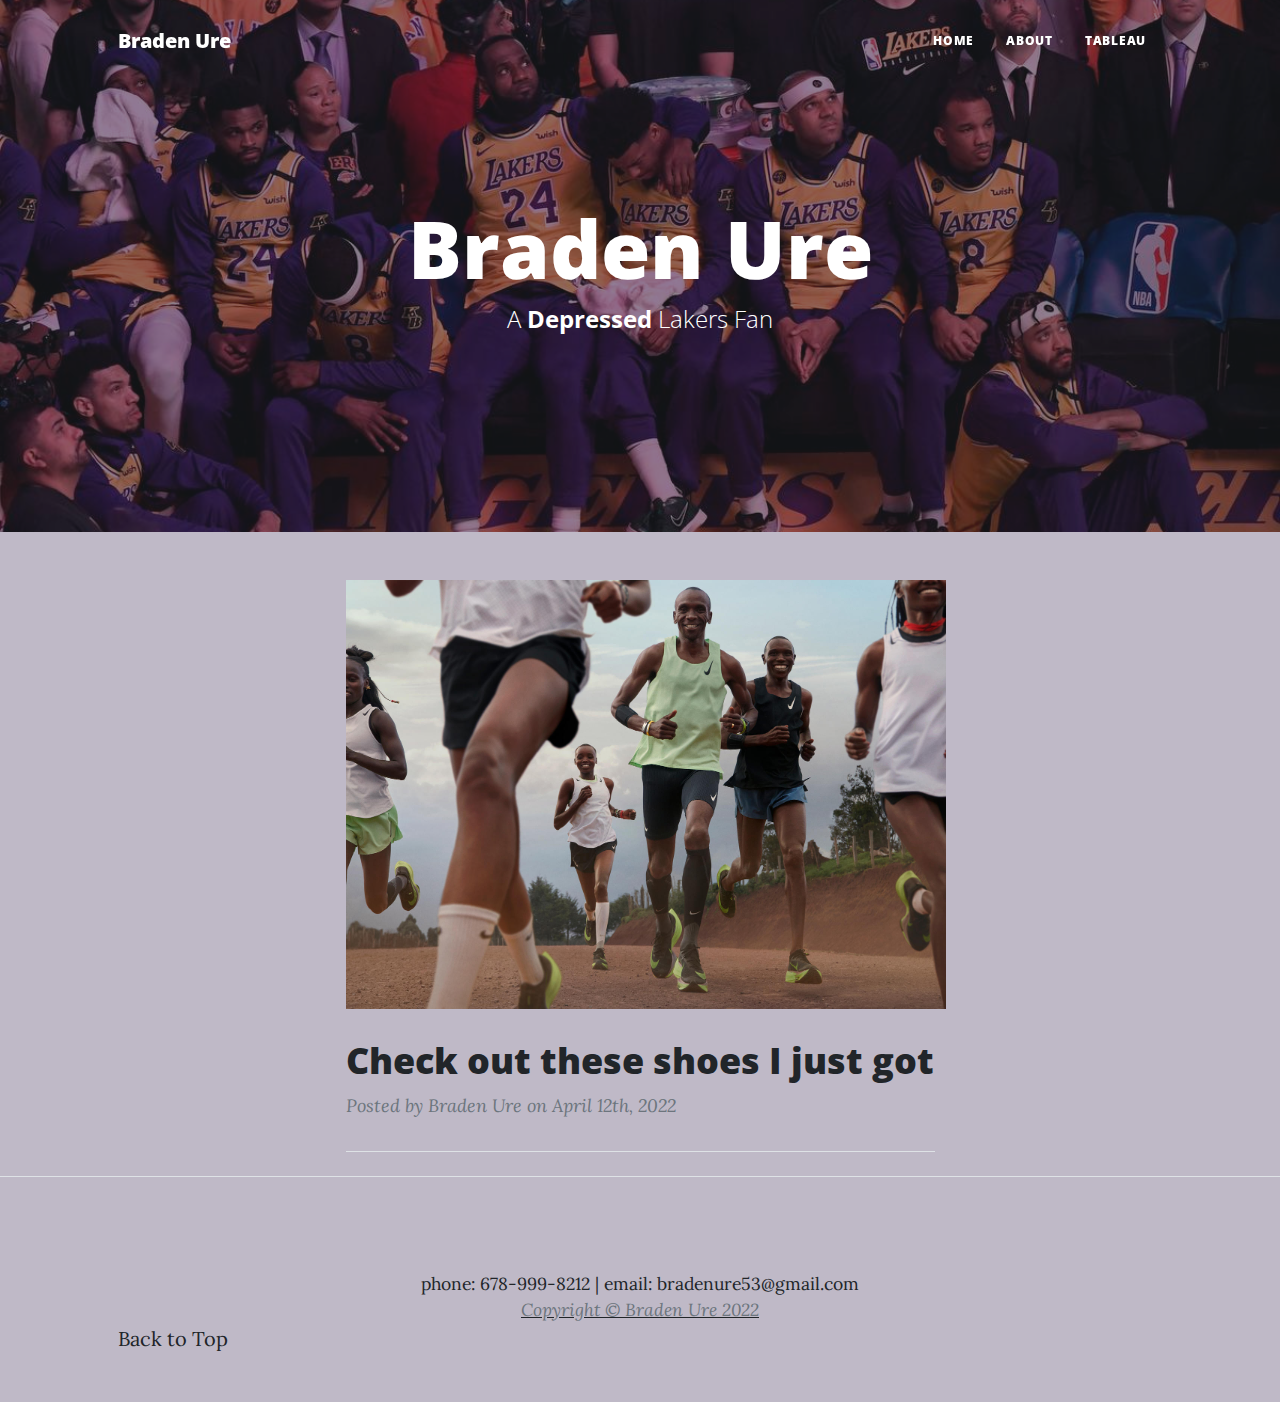
<file: index.html>
<!---Braden Ure 4/12/2022-->
<!DOCTYPE html>
<html lang="en">
    <head>
        <meta charset="utf-8" />
        <meta name="viewport" content="width=device-width, initial-scale=1, shrink-to-fit=no" />
        <meta name="description" content="" />
        <meta name="author" content="" />
        <title>Braden Ure - Home Page</title>
        <link rel="icon" type="image/x-icon" href="assets/favicon.ico" />
        <!-- Font Awesome icons (free version)-->
        <script src="https://use.fo
        ntawesome.com/releases/v6.1.0/js/all.js" crossorigin="anonymous"></script>
        <!-- Google fonts-->
        <link href="https://fonts.googleapis.com/css?family=Lora:400,700,400italic,700italic" rel="stylesheet" type="text/css" />
        <link href="https://fonts.googleapis.com/css?family=Open+Sans:300italic,400italic,600italic,700italic,800italic,400,300,600,700,800" rel="stylesheet" type="text/css" />
        <!-- Core theme CSS (includes Bootstrap)-->
        <link href="styles/styles.css" rel="stylesheet" />
        <link href="styles/mystyles.css" rel="stylesheet" />
    </head>
    <body>
        <!-- Navigation-->
        <nav class="navbar navbar-expand-lg navbar-light" id="mainNav">
            <div class="container px-4 px-lg-5">
                <a class="navbar-brand" href="index.html">Braden Ure</a>
                <button class="navbar-toggler" type="button" data-bs-toggle="collapse" data-bs-target="#navbarResponsive" aria-controls="navbarResponsive" aria-expanded="false" aria-label="Toggle navigation">
                    Menu
                    <i class="fas fa-bars"></i>
                </button>
                <div class="collapse navbar-collapse" id="navbarResponsive">
                    <ul class="navbar-nav ms-auto py-4 py-lg-0">
                        <li class="nav-item"><a class="nav-link px-lg-3 py-3 py-lg-4" href="index.html">Home</a></li>
                        <li class="nav-item"><a class="nav-link px-lg-3 py-3 py-lg-4" href="html/about.html">About</a></li>
                        <li class="nav-item"><a class="nav-link px-lg-3 py-3 py-lg-4" href="html/tableau.html">Tableau</a></li>
                    </ul>
                </div>
            </div>
        </nav>
        <!-- Page Header-->
        <header class="masthead" style="background-image: url('images/lakers_kobe_tribute.jpeg')">
            <div class="container position-relative px-4 px-lg-5">
                <div class="row gx-4 gx-lg-5 justify-content-center">
                    <div class="col-md-10 col-lg-8 col-xl-7">
                        <div class="site-heading">
                            <h1>Braden Ure</h1>
                            <span class="subheading">A <span class="bold">Depressed</span> Lakers Fan
                        </div>
                    </div>
                </div>
            </div>
        </header>
        <!-- Main Content-->
        <div class="container px-4 px-lg-5">
            <div class="row gx-4 gx-lg-5 justify-content-center">
                <div class="col-md-10 col-lg-8 col-xl-7">
                    <!-- Post preview-->
                    <div class="post-preview">
                    <div><img width = 600 src="images/Nike_Alphafly_Next_Athlete_rectangle_1600.jpeg" alt = "Men running in nike shoes" ></div>
                        <a href="https://www.nike.com/t/air-zoom-alphafly-next-flyknit-ekiden-road-racing-shoes-fNntgL/DJ5455-100">
                            <h2 class="post-title">Check out these shoes I just got</h2>
                        </a>
                        <p class="post-meta">
                            Posted by Braden Ure on April 12th, 2022
                        </p>
                    </div>
                    <!-- Divider-->
                    <hr class="my-4" />
                    <!-- Pager-->
                </div>
            </div>
        </div>
        <!-- Footer-->
        <footer class="border-top">
            <div class="container px-4 px-lg-5">
                <div class="row gx-4 gx-lg-5 justify-content-center">
                    <div class="col-md-10 col-lg-8 col-xl-7">
                        <ul class="list-inline text-center">
                            <li class="list-inline-item">
                                <a href="#!">
                                    <span class="fa-stack fa-lg">
                                        <i class="fas fa-circle fa-stack-2x"></i>
                                        <i class="fab fa-twitter fa-stack-1x fa-inverse"></i>
                                    </span>
                                </a>
                            </li>
                            <li class="list-inline-item">
                                <a href="#!">
                                    <span class="fa-stack fa-lg">
                                        <i class="fas fa-circle fa-stack-2x"></i>
                                        <i class="fab fa-facebook-f fa-stack-1x fa-inverse"></i>
                                    </span>
                                </a>
                            </li>
                            <li class="list-inline-item">
                                <a href="#!">
                                    <span class="fa-stack fa-lg">
                                        <i class="fas fa-circle fa-stack-2x"></i>
                                        <i class="fab fa-github fa-stack-1x fa-inverse"></i>
                                    </span>
                                </a>
                            </li>
                        </ul>
                        <div class="small text-center">phone: 678-999-8212 | email: bradenure53@gmail.com</div>
                        <span class="underline"><div class="small text-center text-muted fst-italic">Copyright &copy; Braden Ure 2022</div></span>
                    </div>
                </div>
                <a href="#top">Back to Top</a>
            </div>
        </footer>
        <!-- Bootstrap core JS-->
        <script src="https://cdn.jsdelivr.net/npm/bootstrap@5.1.3/dist/js/bootstrap.bundle.min.js"></script>
        <!-- Core theme JS-->
        <script src="js/scripts.js"></script>
    </body>
</html>
</file>
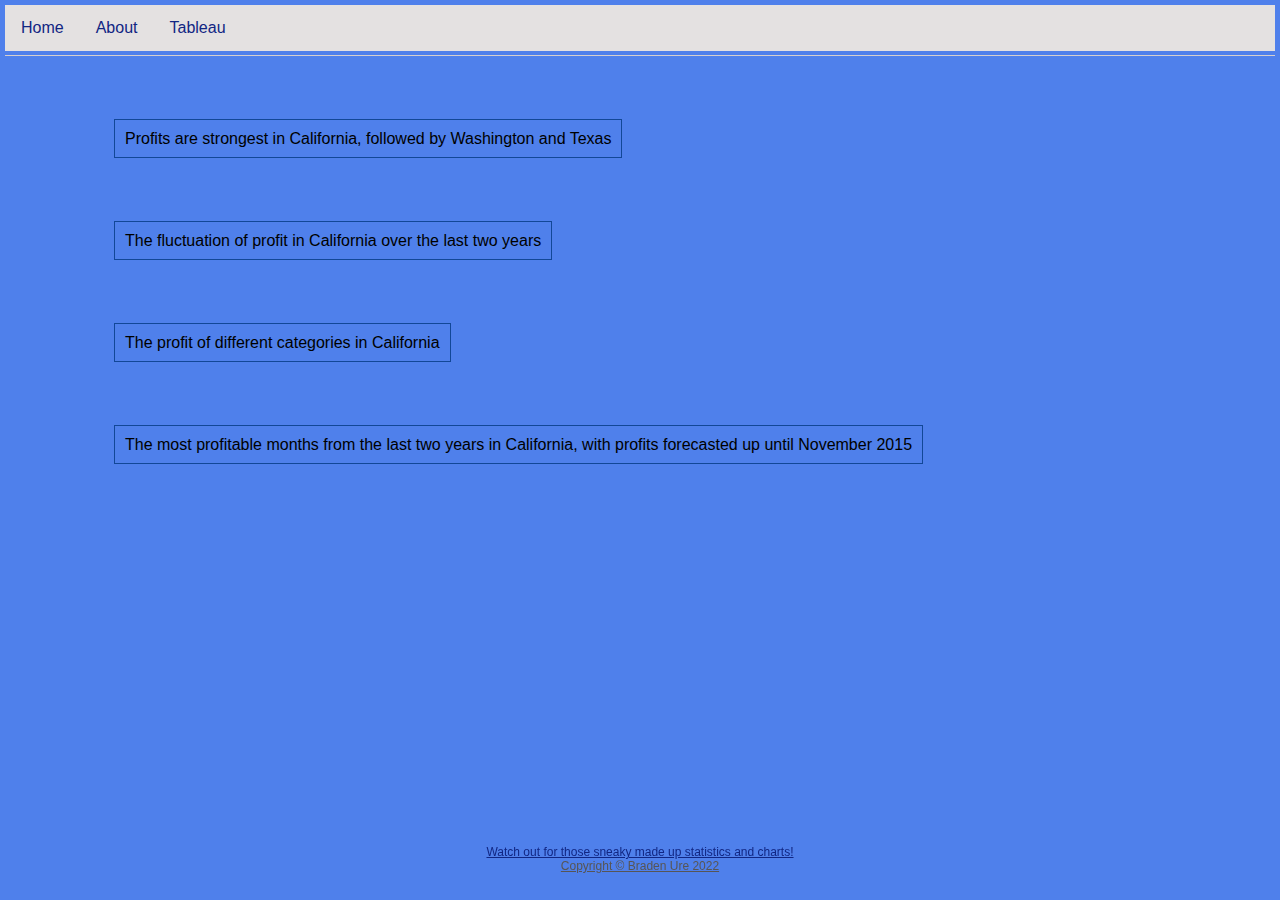
<file: html/tableau.html>
<!---Braden Ure 4/12/2022-->
<!DOCTYPE html>
<html lang="en">
<head>
    <meta charset="UTF-8">
    <meta http-equiv="X-UA-Compatible" content="IE=edge">
    <meta name="viewport" content="width=device-width, initial-scale=1.0">
    <title>Braden Ure - Tableau</title>
    <link href="../styles/bootstyles.css" rel="stylesheet" />
</head>
<body>

 
    <div class = "common header">
        <ul class="unorderlist">
            <li><a class="active" href="../index.html">Home</a></li>
            <li><a href="about.html">About</a></li>
            <li><a href="tableau.html">Tableau</a></li>
        </ul>
    </div>

    <div class = "common mainbody">
        
        <div class='tableauPlaceholder' id='viz1649830125299' style='position: relative'><noscript><a href='#'><img alt='How are profits faring in each of the fifty states? ' src='https:&#47;&#47;public.tableau.com&#47;static&#47;images&#47;GY&#47;GY8KJ2PHY&#47;1_rss.png' style='border: none' /></a></noscript><object class='tableauViz'  style='display:none;'><param name='host_url' value='https%3A%2F%2Fpublic.tableau.com%2F' /> <param name='embed_code_version' value='3' /> <param name='path' value='shared&#47;GY8KJ2PHY' /> <param name='toolbar' value='yes' /><param name='static_image' value='https:&#47;&#47;public.tableau.com&#47;static&#47;images&#47;GY&#47;GY8KJ2PHY&#47;1.png' /> <param name='animate_transition' value='yes' /><param name='display_static_image' value='yes' /><param name='display_spinner' value='yes' /><param name='display_overlay' value='yes' /><param name='display_count' value='yes' /><param name='language' value='en-US' /></object></div>                <script type='text/javascript'>                    var divElement = document.getElementById('viz1649830125299');                    var vizElement = divElement.getElementsByTagName('object')[0];                    vizElement.style.width='100%';vizElement.style.height=(divElement.offsetWidth*0.75)+'px';                    var scriptElement = document.createElement('script');                    scriptElement.src = 'https://public.tableau.com/javascripts/api/viz_v1.js';                    vizElement.parentNode.insertBefore(scriptElement, vizElement);                </script>
            <p>
                <span class="captionbox">Profits are strongest in California, followed by Washington and Texas</span>
            </p>
            <p> &nbsp;</p>
            <p> &nbsp;</p>
        <div class='tableauPlaceholder' id='viz1649830417746' style='position: relative'><noscript><a href='#'><img alt='Last 2 Years ' src='https:&#47;&#47;public.tableau.com&#47;static&#47;images&#47;We&#47;WebsiteGraphs_16498299157440&#47;Last2Years&#47;1_rss.png' style='border: none' /></a></noscript><object class='tableauViz'  style='display:none;'><param name='host_url' value='https%3A%2F%2Fpublic.tableau.com%2F' /> <param name='embed_code_version' value='3' /> <param name='site_root' value='' /><param name='name' value='WebsiteGraphs_16498299157440&#47;Last2Years' /><param name='tabs' value='no' /><param name='toolbar' value='yes' /><param name='static_image' value='https:&#47;&#47;public.tableau.com&#47;static&#47;images&#47;We&#47;WebsiteGraphs_16498299157440&#47;Last2Years&#47;1.png' /> <param name='animate_transition' value='yes' /><param name='display_static_image' value='yes' /><param name='display_spinner' value='yes' /><param name='display_overlay' value='yes' /><param name='display_count' value='yes' /><param name='language' value='en-US' /><param name='filter' value='publish=yes' /></object></div>                <script type='text/javascript'>                    var divElement = document.getElementById('viz1649830417746');                    var vizElement = divElement.getElementsByTagName('object')[0];                    vizElement.style.width='100%';vizElement.style.height=(divElement.offsetWidth*0.75)+'px';                    var scriptElement = document.createElement('script');                    scriptElement.src = 'https://public.tableau.com/javascripts/api/viz_v1.js';                    vizElement.parentNode.insertBefore(scriptElement, vizElement);                </script>
            <p>
                <span class="captionbox">The fluctuation of profit in California over the last two years</span>
            </p>
            <p> &nbsp;</p>
            <p> &nbsp;</p>
        <div class='tableauPlaceholder' id='viz1649830491362' style='position: relative'><noscript><a href='#'><img alt='Product Category ' src='https:&#47;&#47;public.tableau.com&#47;static&#47;images&#47;We&#47;WebsiteGraphs_16498299157440&#47;ProductCategory&#47;1_rss.png' style='border: none' /></a></noscript><object class='tableauViz'  style='display:none;'><param name='host_url' value='https%3A%2F%2Fpublic.tableau.com%2F' /> <param name='embed_code_version' value='3' /> <param name='site_root' value='' /><param name='name' value='WebsiteGraphs_16498299157440&#47;ProductCategory' /><param name='tabs' value='no' /><param name='toolbar' value='yes' /><param name='static_image' value='https:&#47;&#47;public.tableau.com&#47;static&#47;images&#47;We&#47;WebsiteGraphs_16498299157440&#47;ProductCategory&#47;1.png' /> <param name='animate_transition' value='yes' /><param name='display_static_image' value='yes' /><param name='display_spinner' value='yes' /><param name='display_overlay' value='yes' /><param name='display_count' value='yes' /><param name='language' value='en-US' /><param name='filter' value='publish=yes' /></object></div>                <script type='text/javascript'>                    var divElement = document.getElementById('viz1649830491362');                    var vizElement = divElement.getElementsByTagName('object')[0];                    vizElement.style.width='100%';vizElement.style.height=(divElement.offsetWidth*0.75)+'px';                    var scriptElement = document.createElement('script');                    scriptElement.src = 'https://public.tableau.com/javascripts/api/viz_v1.js';                    vizElement.parentNode.insertBefore(scriptElement, vizElement);                </script>
            <p>
                <span class="captionbox">The profit of different categories in California</span>
            </p>
            <p> &nbsp;</p>
            <p> &nbsp;</p>
        <div class='tableauPlaceholder' id='viz1649830112572' style='position: relative'><noscript><a href='#'><img alt='Most Profitable ' src='https:&#47;&#47;public.tableau.com&#47;static&#47;images&#47;We&#47;WebsiteGraphs_16498299157440&#47;MostProfitable&#47;1_rss.png' style='border: none' /></a></noscript><object class='tableauViz'  style='display:none;'><param name='host_url' value='https%3A%2F%2Fpublic.tableau.com%2F' /> <param name='embed_code_version' value='3' /> <param name='site_root' value='' /><param name='name' value='WebsiteGraphs_16498299157440&#47;MostProfitable' /><param name='tabs' value='no' /><param name='toolbar' value='yes' /><param name='static_image' value='https:&#47;&#47;public.tableau.com&#47;static&#47;images&#47;We&#47;WebsiteGraphs_16498299157440&#47;MostProfitable&#47;1.png' /> <param name='animate_transition' value='yes' /><param name='display_static_image' value='yes' /><param name='display_spinner' value='yes' /><param name='display_overlay' value='yes' /><param name='display_count' value='yes' /><param name='language' value='en-US' /><param name='filter' value='publish=yes' /></object></div>                <script type='text/javascript'>                    var divElement = document.getElementById('viz1649830112572');                    var vizElement = divElement.getElementsByTagName('object')[0];                    vizElement.style.width='100%';vizElement.style.height=(divElement.offsetWidth*0.75)+'px';                    var scriptElement = document.createElement('script');                    scriptElement.src = 'https://public.tableau.com/javascripts/api/viz_v1.js';                    vizElement.parentNode.insertBefore(scriptElement, vizElement);                </script>
            <p>
                <span class="captionbox">The most profitable months from the last two years in California, with profits forecasted up until November 2015</span>
            </p>

            <p> &nbsp;</p> <p> &nbsp;</p><p> &nbsp;</p><p> &nbsp;</p>

    <div class = "common footer">
        <a href="https://www.businessinsider.com/736-of-all-statistics-are-made-up-2010-2">Watch out for those sneaky made up statistics and charts!</a>
        <span class="underline"><div class="small text-center fst-italic">Copyright &copy; Braden Ure 2022</div></span>
    </div>

    <p>
        

    </p>





</body>
</html>
</file>
<file: styles/mystyles.css>
body {
    background-color: rgb(191, 185, 199);
}
.homeBG {
    background-image: url('../images/bucees-store-front.jpeg');
    background-size: auto;
    background-position: middle;
    background-repeat: no-repeat;
}

.bold {
    font-weight: bold;
    font-style: normal;
}

.underline {
        text-decoration:  underline;
    }

.box1 {
    border-style: solid;
    border-width: 1px;
    border-color: red;
    padding: 10px;
    margin: 100;
    }

a:visited{
     color: rgb(85, 85, 95);
}
</file>
<file: styles/bootstyles.css>
.unorderlist {
    list-style-type: none;
    margin: 0;
    padding: 0;
    overflow: hidden;
    background-color: rgb(228, 225, 225);
  }
  
  li {
    float: left;
  }
  
  li a {
    display: block;
    color: white;
    text-align: center;
    padding: 14px 16px;
    text-decoration: none;
  }
  
  li a:hover {
    background-color: rgb(18, 71, 151);
  }

  .common {
    /* background-color: whitesmoke; */
    /* border: solid 2px black; */
    position: absolute;
}

body{
    background-color: rgb(79, 128, 235);
    font-family: Verdana, Geneva, Tahoma, sans-serif;
}

.header{
    top: 5px;
    left: 5px;
    right: 5px;
    height: 50px;
    border-bottom: solid 1px #d4cfcf;
    resize: horizontal;
}

.mainbody{
    top: 114px;
    bottom: 64px;
    right: 114px;
    left: 114px;
    resize: both;
}

.footer {
    bottom: 5px;
    height: 50px;
    left: 5px;
    right: 5px;
    font-size: 12px;
    color: rgb(87, 85, 85);
    text-align: center;
    position: fixed;
    resize: horizontal;
}

.underline {
    text-decoration:  underline;
}

a:visited{
    color: rgb(100, 180, 218);
}

.captionbox {
    border-style: solid;
    border-width: 1px;
    border-color:  rgb(18, 71, 151);
    padding: 10px;
    margin: 100;
}

a:link, a:visited, a:active {
    color: rgb(17, 38, 131);
}
</file>
